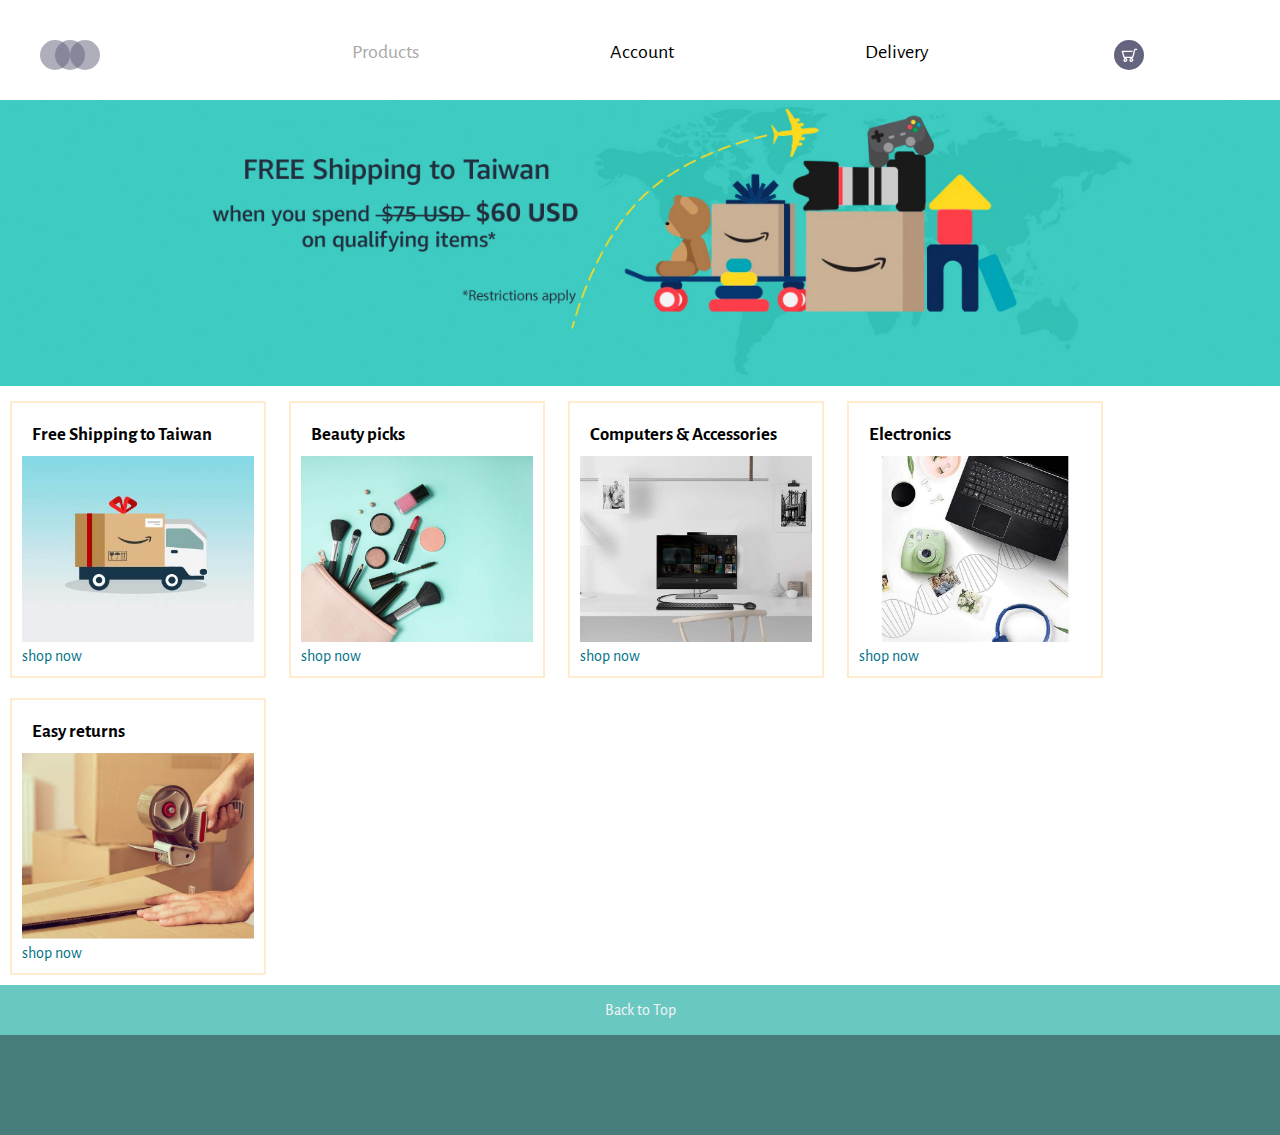
<file: index.html>
<!DOCTYPE html>
<html lang="en">
<head>
    <meta charset="UTF-8">
    <meta http-equiv="X-UA-Compatible" content="IE=edge">
    <meta name="viewport" content="width=device-width, initial-scale=1.0">
    <title>Document</title>
    <link rel="stylesheet" href="style.css">
    <link href="https://fonts.googleapis.com/css2?family=Alegreya+Sans:wght@400;500&display=swap" rel="stylesheet">

</head>
<body>
    <!-- header -->
    <header>
        <div class="logo-container">
            <img class="icon" src="img/logo.svg" alt="logo">
        </div>
        <nav class="nav-links">
            <li><a href="index.html" class="this-page">Products</a></li>
            <li><a href="">Account</a></li>
            <li><a href="">Delivery</a></li>
        </nav>
        <div class="cart">
            <img class="icon" src="img/cart.svg" alt="cart">
        </div>
    </header>
    <!-- end header -->

    <!-- banner -->
    <div class="banner">
        <img src="img/banner.jpg" alt="" width="100%">
    </div>
    <!-- end banner -->
    <div class="content">
        <div class="card">
            <h3>Free Shipping to Taiwan</h3>
            <img src="img/car.jpg" alt="" width="100%">
            <a href="">shop now</a>
        </div>
        <div class="card">
            <h3>Beauty picks</h3>
            <img src="img/Beauty picks.jpg" alt="" width="100%">
            <a href="">shop now</a>
        </div>
        <div class="card">
            <h3>Computers & Accessories</h3>
            <img src="img/Computers & Accessories.jpg" alt="" width="100%">
            <a href="sample-item.html">shop now</a>
        </div>
        <div class="card">
            <h3>Electronics</h3>
            <img src="img/Electronics.jpg" alt="" width="100%">
            <a href="">shop now</a>
        </div>
        <div class="card">
            <h3>Easy returns</h3>
            <img src="img/Easy returns.jpg" alt="" width="100%">
            <a href="">shop now</a>
        </div>
        <div class="top">
            <a href="#top">Back to Top</a>
        </div>
    </div>
    <footer>
    </footer>
</body>
</html>
</file>
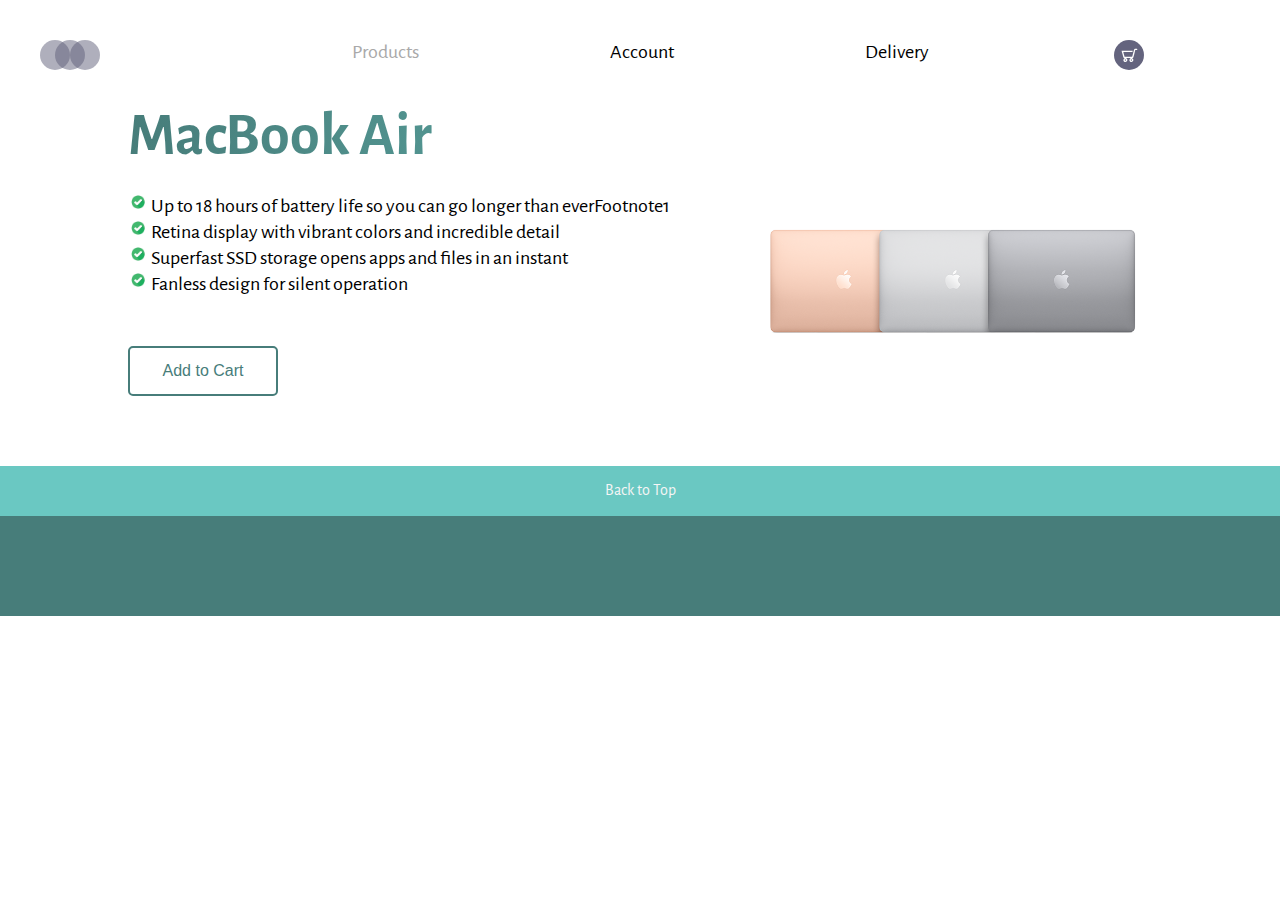
<file: sample-item.html>
<!DOCTYPE html>
<html lang="en">
<head>
    <meta charset="UTF-8">
    <meta http-equiv="X-UA-Compatible" content="IE=edge">
    <meta name="viewport" content="width=device-width, initial-scale=1.0">
    <title>Document</title>
    <link rel="stylesheet" href="sample-item.css">
    <link href="https://fonts.googleapis.com/css2?family=Alegreya+Sans:wght@400;500&display=swap" rel="stylesheet">

</head>
<body>
    <!-- header -->
    <header>
        <div class="logo-container">
            <img class="icon" src="img/logo.svg" alt="logo">
        </div>
        <nav class="nav-links">
            <li><a href="index.html" class="this-page">Products</a></li>
            <li><a href="">Account</a></li>
            <li><a href="">Delivery</a></li>
        </nav>
        <div class="cart">
            <img class="icon" src="img/cart.svg" alt="cart">
        </div>
    </header>
    <!-- end header -->


    <!-- sample item intro -->
    <main>
        <section class="presentation">
            <div class="introduction">
                <div class="intro-text">
                    <div class="picture">
                        <img src="img/Macbook-Air.png" alt="MacBook Air">
                    </div>
                    <h1>MacBook Air</h1>
                    <ul>
                        <li><img src="img/check.jpg" alt="" width="20px"> Up to 18 hours of battery life so you can go longer than everFootnote1</li>
                        <li><img src="img/check.jpg" alt="" width="20px"> Retina display with vibrant colors and incredible detail</li>
                        <li><img src="img/check.jpg" alt="" width="20px"> Superfast SSD storage opens apps and files in an instant</li>
                        <li><img src="img/check.jpg" alt="" width="20px"> Fanless design for silent operation</li>
                        
                    </ul>
                </div>

                <!-- buy button -->

                <div class="cta">
                    <button class="add-to-cart">Add to Cart</button>
                </div>

                <!-- end: buy button -->

            </div>
        </section>
    </main>

    <!-- end sample item intro -->

    <!-- back to top -->
        <div class="top">
            <a href="#top">Back to Top</a>
        </div>
    <!-- end: back to top -->
    </div>

    <!-- footer -->
    <footer>
    </footer>
    <!-- end footer -->
</body>
</html>
</file>
<file: style.css>
*{
    margin: 0px;
    padding: 0px;
    box-sizing: border-box;
}
body{
    font-family: 'Alegreya Sans', sans-serif;
}

/* header */

header{
    display: flex;
    margin: auto;
    height: 100px;
    align-items: centers;
}
.icon{
    height: 30px;
    position: relative;
    top: 40px;
}
.logo-container{
    flex: 2;
}
.logo-container img{
    position: relative;
    left: 40px;
}
nav{
    flex: 6;
}
.cart{
    flex: 2;
    position: relative;
    left: 90px;
}
.logo-container, .nav-links, .cart{
    display: flex;
}
.nav-links{
    justify-content: space-around;
    list-style: none;
}
.nav-links li a{
    text-decoration: none;
    color: black;
    font-size: 20px;
    position: relative;
    top: 40px;
}
.nav-links .this-page{
    color: darkgray;
}

/* end header */

/* banner */

.banner{
    margin: 0px;
}

/* end banner */

/* cards */

.card{
    border: 2px solid blanchedalmond;
    width: 20%;
    margin: 10px;
    padding: 10px;
    display: inline-block;
}
.card h3{
    padding: 10px;
}

.card a {
    text-align: center;
    text-decoration: none;
    color: #007185;
}

/* end cards */

/* back to top */

.top{
    height: 50px;
    background-color: #6ac8c2;

   display: flex;
   align-items: center;
   justify-content: center;

}

.top a{
    text-decoration: none;
    color: whitesmoke;

    margin: 0;
}

/* end: back to top */

/* footer */

footer{
  height: 100px;
  background-color: #477d7a;
}

/* end footer */
</file>
<file: sample-item.css>
*{
    margin: 0px;
    padding: 0px;
    box-sizing: border-box;
}
body{
    font-family: 'Alegreya Sans', sans-serif;
}

/* header */

header{
    display: flex;
    margin: auto;
    height: 100px;
    align-items: centers;
}
.icon{
    height: 30px;
    position: relative;
    top: 40px;
}
.logo-container{
    flex: 2;
}
.logo-container img{
    position: relative;
    left: 40px;
}
nav{
    flex: 6;
}
.cart{
    flex: 2;
    position: relative;
    left: 90px;
}
.logo-container, .nav-links, .cart{
    display: flex;
}
.nav-links{
    justify-content: space-around;
    list-style: none;
}
.nav-links li a{
    text-decoration: none;
    color: black;
    font-size: 20px;
    position: relative;
    top: 40px;
}
.nav-links .this-page{
    color: darkgray;
}

/* end header */

/* sample item intro */

.presentation{
    display: flex;
    width: 80%;
    margin: auto;
}
.introduction{
    flex: 1;
}

.intro-text h1{
    font-size: 60px;
    font-weight: bold;
    background: linear-gradient(to right, #477d7a, #6ac8c2);
	-webkit-background-clip: text;
	-webkit-text-fill-color: transparent;
}

.intro-text ul{
    margin-top: 20px;
    list-style: none;
}

.intro-text ul li{
    font-size: 20px;
}

.picture{
    flex: 1;
}
.picture img{
    float: right;
    width: 400px;
}

/* end: sample item intro */

/* buy button */

.cta{
    padding: 50px 0px 0px 0px;
}

.add-to-cart{
    border: 2px solid #477d7a;
    border-radius: 5px;
    background-color: transparent;
    color: #477d7a;
    width: 150px;
    height: 50px;
    font-size: medium;
    cursor: pointer;
}

.add-to-cart:hover{
    background-color: #477d7a;
    color: white;
}




/* end: buy button */

/* back to top */

.top{
    height: 50px;
    background-color: #6ac8c2;

   display: flex;
   align-items: center;
   justify-content: center;

}

.top a{
    text-decoration: none;
    color: whitesmoke;

    margin: 0;
}

/* end: back to top */

/* footer */

footer{
  height: 100px;
  background-color: #477d7a;
}

/* end footer */
</file>
